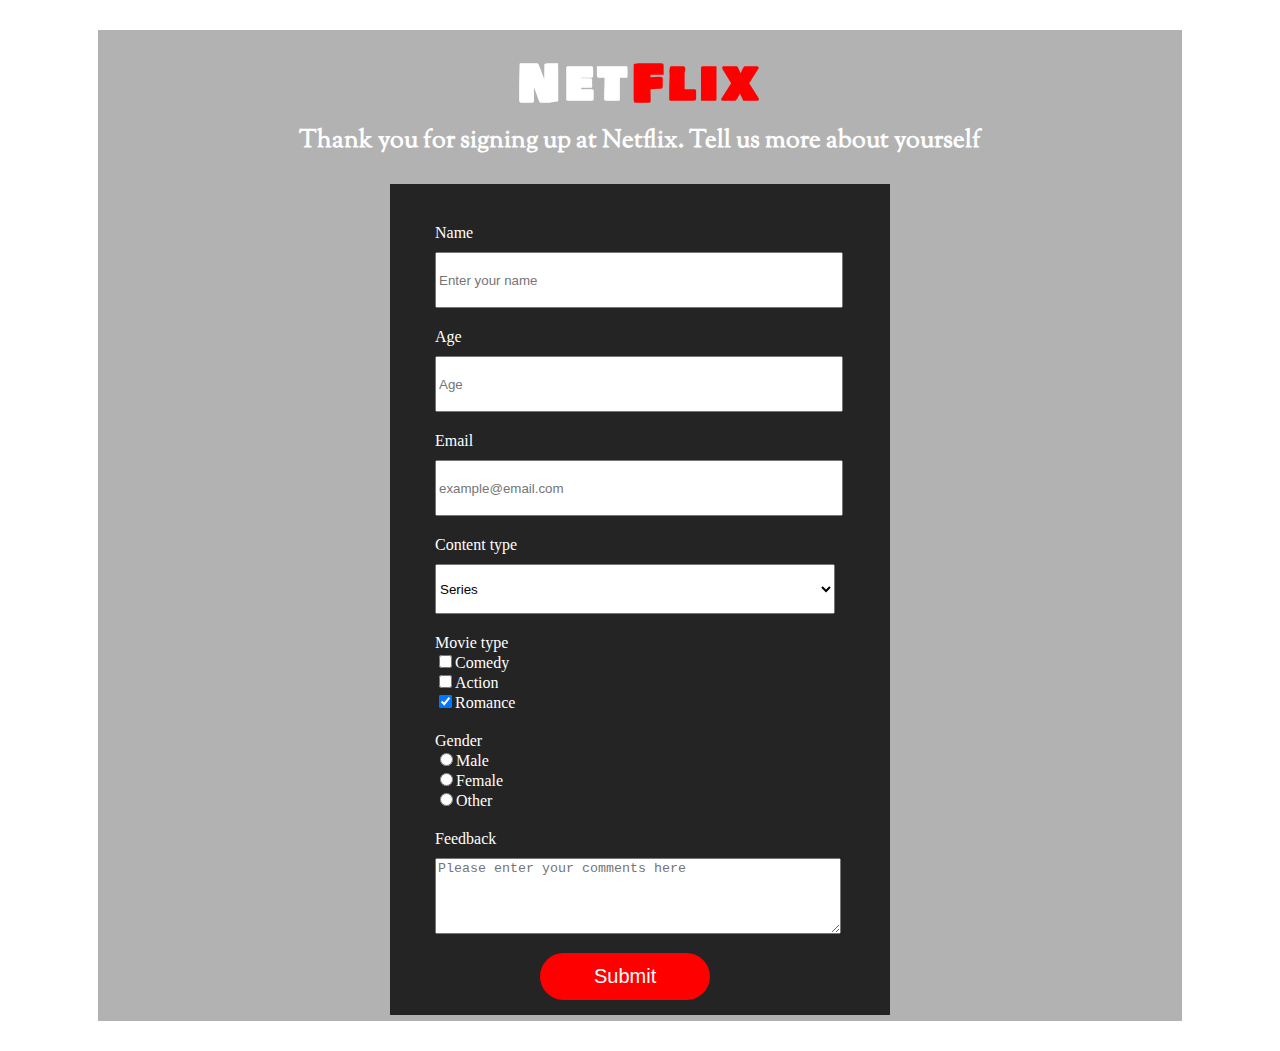
<file: projects/index.html>
<!DOCTYPE html>
<html lang="en">
  <head>
    <meta charset="UTF-8" />
    <meta name="viewport" content="width=device-width, initial-scale=1.0" />
    <title>ClaruswayFlix</title>
    <link rel="stylesheet" href="style.css" />
    <link
      href="https://fonts.googleapis.com/css2?family=Bowlby+One+SC&display=swap"
      rel="stylesheet"
    />
    <link
      href="https://fonts.googleapis.com/css2?family=Sorts+Mill+Goudy&display=swap"
      rel="stylesheet"
    />
  </head>

  <body>
    <div id="container">
      <h1 id="title">Net<span>Flix</span></h1>
      <h3 id="description">
        Thank you for signing up at Netflix. Tell us more about yourself
      </h3>
      <form id="survey-form" action="">
        <div class="box">
          <label for="name">Name</label><br />
          <input
            type="text"
            id="name"
            name="name"
            placeholder="Enter your name"
          /><br />
        </div>

        <div class="box">
          <label for="age">Age</label><br />
          <input
            type="number"
            id="age"
            name="age"
            min="18"
            max="99"
            placeholder="Age"
          /><br />
        </div>

        <div class="box">
          <label for="email">Email</label><br />
          <input
            type="text"
            id="email"
            name="email"
            placeholder="example@email.com"
          /><br />
        </div>

        <div class="box">
          <label for="content-type">Content type</label><br />
          <select name="content-type" id="content-type">
            <option value="movie">Movie</option>
            <option value="series" selected>Series</option></select
          ><br />
        </div>

        <div class="box">
          <label for="movie-type">Movie type</label><br />
          <input type="checkbox" name="movie-type" value="comedy" />Comedy<br />
          <input type="checkbox" name="movie-type" value="action" />Action<br />
          <input
            type="checkbox"
            name="movie-type"
            value="romance"
            checked
          />Romance<br />
        </div>

        <div class="box">
          <label for="gender">Gender</label><br />
          <input type="radio" name="gender" value="male" />Male <br />
          <input type="radio" name="gender" value="female" />Female <br />
          <input type="radio" name="gender" value="other" />Other <br />
        </div>

        <div class="box">
          <label for="feedback">Feedback</label><br />
          <textarea
            name="feedback"
            id="feedback"
            cols="30"
            rows="10"
            placeholder="Please enter your comments here"
          ></textarea>
        </div>

        <input type="submit" id="submit" value="Submit" />
      </form>
    </div>
  </body>
</html>
</file>
<file: projects/style.css>
body {
  background-image: url("https://assets.nflxext.com/ffe/siteui/vlv3/998c1c50-6aaa-4795-ab62-9190a025d529/b9883521-f439-4c16-b5eb-b1719e2fece1/ZA-en-20191203-popsignuptwoweeks-perspective_alpha_website_small.jpg");
  color: white;
  font-size: 16px;
}

span {
  color: red;
}

#container {
  margin: 30px 90px;
  background-color: rgba(0, 0, 0, 0.3);
  padding: 6px;
}

#title {
  text-align: center;
  font-family: "Bowlby One SC", cursive;
  font-size: 50px;
  margin: 10px 0px 0px 0px;
  letter-spacing: 5px;
}

#description {
  text-align: center;
  font-family: "Sorts Mill Goudy", serif;
  font-size: 25px;
  margin-top: 0px;
}

#survey-form {
  background-color: rgba(0, 0, 0, 0.8);
  width: 500px;
  height: auto;
  margin: auto;
  padding-top: 20px;
}

.box {
  margin-top: 20px;
  margin-left: 45px;
}

#name,
#age,
#email,
#content-type {
  margin-top: 10px;
  width: 400px;
  height: 50px;
}

#feedback {
  width: 400px;
  height: 70px;
  margin-top: 10px;
}

#submit {
  background-color: red;
  border: none;
  border-radius: 100px;
  color: white;
  padding: 12px 54px;
  text-align: center;
  text-decoration: none;
  display: inline-block;
  font-size: 20px;
  margin: 15px 150px;
}

#submit:hover {
  background-color: white;
  color: red;
}
</file>
